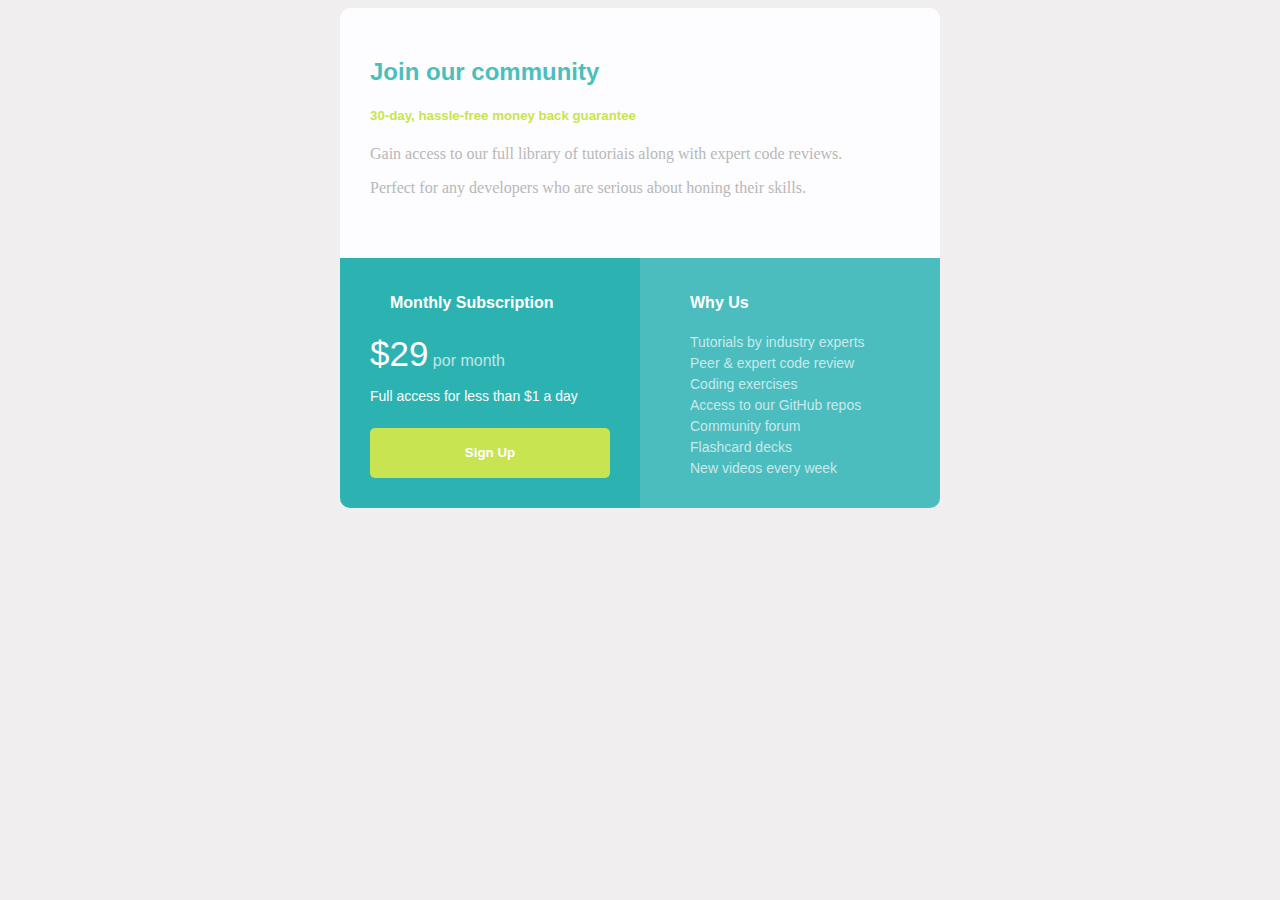
<file: index.html>
<!DOCTYPE html>
<html lang="pt-br">

<head>
    <meta charset="UTF-8">
    <meta http-equiv="X-UA-Compatible" content="IE=edge">
    <meta name="viewport" content="width=device-width, initial-scale=1.0">
    <link rel="stylesheet" href="style.css">
    <title>Grid de Preço</title>
</head>

<body>
    <div class="limite">
        <section class="bloco1">
            <div class="b1">
                <h2>Join our community</h2>
                <h5>30-day, hassle-free money back guarantee</h5>
                <div class="txt1">
                    <p>Gain access to our full library of tutoriais along with expert code reviews.</p>
                    <p>Perfect for any developers who are serious about honing their skills.
                    </p>
                </div>
            </div>
        </section>
        <section class="bloco2">
            <div class="b2">
                <h4>Monthly Subscription</h4>
                <div class="preco">
                    <p class="big">$29</p>
                    <p class="min">por month</p>
                </div>
                <p class="min2">Full access for less than $1 a day</p>
                <a href="https://www.w3schools.com/">
                    <input type="button" value="Sign Up"></a>
            </div>
        </section>
        <section class="bloco3">
            <div class="b3">
                <h4>Why Us</h4>
                <ul>
                    <li>Tutorials by industry experts</li>
                    <li>Peer & expert code review</li>
                    <li>Coding exercises</li>
                    <li>Access to our GitHub repos</li>
                    <li>Community forum</li>
                    <li>Flashcard decks</li>
                    <li>New videos every week</li>
                    </li>
            </div>
        </section>
    </div>

</body>

</html>
</file>
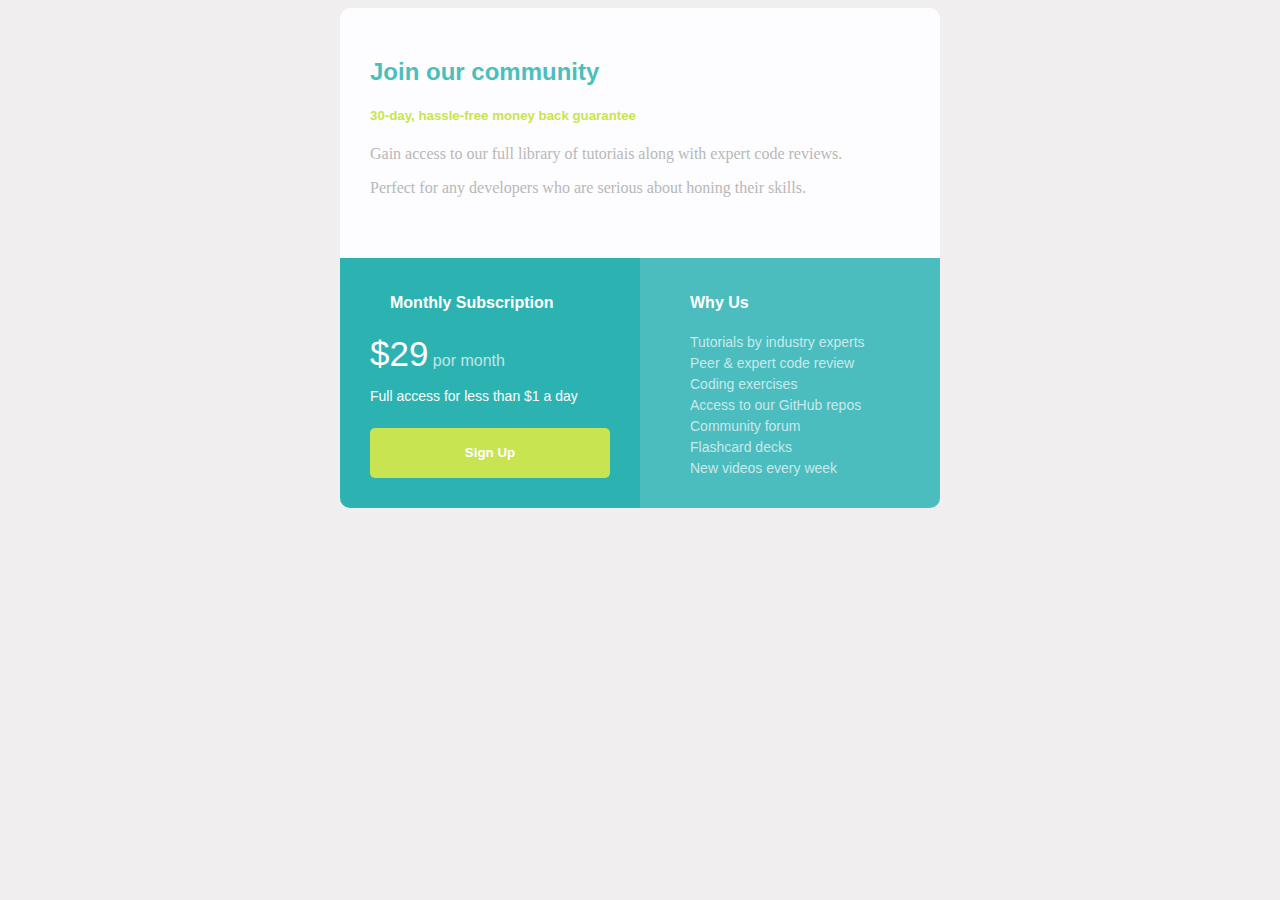
<file: Grid de Preço/index.html>
<!DOCTYPE html>
<html lang="pt-br">

<head>
    <meta charset="UTF-8">
    <meta http-equiv="X-UA-Compatible" content="IE=edge">
    <meta name="viewport" content="width=device-width, initial-scale=1.0">
    <link rel="stylesheet" href="style.css">
    <title>Grid de Preço</title>
</head>

<body>
    <div class="limite">
        <section class="bloco1">
            <div class="b1">
                <h2>Join our community</h2>
                <h5>30-day, hassle-free money back guarantee</h5>
                <div class="txt1">
                    <p>Gain access to our full library of tutoriais along with expert code reviews.</p>
                    <p>Perfect for any developers who are serious about honing their skills.
                    </p>
                </div>
            </div>
        </section>
        <section class="bloco2">
            <div class="b2">
                <h4>Monthly Subscription</h4>
                <div class="preco">
                    <p class="big">$29</p>
                    <p class="min">por month</p>
                </div>
                <p class="min2">Full access for less than $1 a day</p>
                <a href="https://www.facebook.com/">
                    <input type="button" value="Sign Up"></a>
            </div>
        </section>
        <section class="bloco3">
            <div class="b3">
                <h4>Why Us</h4>
                <ul>
                    <li>Tutorials by industry experts</li>
                    <li>Peer & expert code review</li>
                    <li>Coding exercises</li>
                    <li>Access to our GitHub repos</li>
                    <li>Community forum</li>
                    <li>Flashcard decks</li>
                    <li>New videos every week</li>
                    </li>
            </div>
        </section>
    </div>

</body>

</html>
</file>
<file: style.css>
body{
    background-color: #f0eeef;
}
.limite{
    margin-left:auto;
    margin-right: auto;
    width: 600px;
    height: 500px;
    background-color: rgba(0, 0, 255, 0);
}
.bloco1{
    border-radius:10px 10px 0px 0px ;
    margin: 0;
    padding: 0;
    width: 600px;
    height: 250px;
    background-color: #fdfcfe;
}
.b1{
    padding: 30px;
}
h2{
    font-family:Verdana, Geneva, Tahoma, sans-serif;
    color: #4bbfba;
}
.bloco1 h5{
    font-family:Verdana, Geneva, Tahoma, sans-serif;
    color: #c8e451;

}
.txt1{
    color: #b8b8b8;
}
.bloco2{
    border-radius: 0px 0px 0px 10px;
    display: inline-block;
    width: 300px;
    height: 250px;
    background-color:#2cb3b1 ;
    color: #fdfcfe;
    font-family:Verdana, Geneva, Tahoma, sans-serif;
}
.b2{
    padding: 30px;
    padding-top: 15px;
}
.bloco2 h4{
    font-family:Verdana, Geneva, Tahoma, sans-serif;
}
.preco p{
    display: inline;
}
.big{
    font-size: 35px;
}
.min{
    color: #fdfcfeb6;
}
.min2{
    font-size: 14px;
}
input{
    background-color:#c8e451 ;
    border: none;
    border-radius: 5px;
    width: 240px;
    height: 50px;
    margin-top: 10px;
    font-family: Verdana, Geneva, Tahoma, sans-serif;;
    font-weight: bold;
    color: white;
    cursor: pointer;
}
.bloco3{
    border-radius: 0px 0px 10px 0px;
    float: right;
    width: 300px;
    height: 250px;
    background-color:#4bbdbf ;
}
.b3{
    padding: 30px;
    padding-top: 15px;
}

h4{
    font-family:Verdana, Geneva, Tahoma, sans-serif;
    color: white;
    padding-left:20px;
}
ul{
    list-style-type: none;
    padding-left: 20px;
    color: #fdfcfeb6;
    font-family: Verdana, Geneva, Tahoma, sans-serif;
    font-size: 14px;
}
li{
    margin-bottom: 5px;
}

@media screen and (max-width: 768px) {
    /*for desktop*/

    .limite{
        width: 250px;
    }
    .bloco1{
        width: 250px;
        height: 350px;
        margin-right: auto;
        margin-left: auto;
        border-radius: 5px;
        margin-bottom: 10px;
        margin-top: 20px;
    }
    .bloco2{
        border-radius: 5px;
        width: 250px;
        height: 350px;
        margin-bottom: 10px;
    }
    .bloco2 h4{
        font-size: 25px;
        text-align:left;
        padding:0 ;
    }

    input{
        margin-left: auto;
        margin-right: auto;
        width: 190px;
        margin-top: 10;        
    }

    .bloco3{
        border-radius: 5px;
        width: 250px;
        height: 350px;
        margin-bottom: 20px;
    }
    .bloco3 h4{
        font-size: 25px;
    }
    .bloco3 h4 ul{
        padding: 0px;
    }
    
}
</file>
<file: Grid de Preço/style.css>
body{
    background-color: #f0eeef;
}
.limite{
    margin-left:auto;
    margin-right: auto;
    width: 600px;
    height: 500px;
    background-color: rgba(0, 0, 255, 0);
}
.bloco1{
    border-radius:10px 10px 0px 0px ;
    margin: 0;
    padding: 0;
    width: 600px;
    height: 250px;
    background-color: #fdfcfe;
}
.b1{
    padding: 30px;
}
h2{
    font-family:Verdana, Geneva, Tahoma, sans-serif;
    color: #4bbfba;
}
.bloco1 h5{
    font-family:Verdana, Geneva, Tahoma, sans-serif;
    color: #c8e451;

}
.txt1{
    color: #b8b8b8;
}
.bloco2{
    border-radius: 0px 0px 0px 10px;
    display: inline-block;
    width: 300px;
    height: 250px;
    background-color:#2cb3b1 ;
    color: #fdfcfe;
    font-family:Verdana, Geneva, Tahoma, sans-serif;
}
.b2{
    padding: 30px;
    padding-top: 15px;
}
.bloco2 h4{
    font-family:Verdana, Geneva, Tahoma, sans-serif;
}
.preco p{
    display: inline;
}
.big{
    font-size: 35px;
}
.min{
    color: #fdfcfeb6;
}
.min2{
    font-size: 14px;
}
input{
    background-color:#c8e451 ;
    border: none;
    border-radius: 5px;
    width: 240px;
    height: 50px;
    margin-top: 10px;
    font-family: Verdana, Geneva, Tahoma, sans-serif;;
    font-weight: bold;
    color: white;
    cursor: pointer;
}
.bloco3{
    border-radius: 0px 0px 10px 0px;
    float: right;
    width: 300px;
    height: 250px;
    background-color:#4bbdbf ;
}
.b3{
    padding: 30px;
    padding-top: 15px;
}

h4{
    font-family:Verdana, Geneva, Tahoma, sans-serif;
    color: white;
    padding-left:20px;
}
ul{
    list-style-type: none;
    padding-left: 20px;
    color: #fdfcfeb6;
    font-family: Verdana, Geneva, Tahoma, sans-serif;
    font-size: 14px;
}
li{
    margin-bottom: 5px;
}

@media screen and (max-width: 768px) {
    /*for desktop*/

    .limite{
        width: 250px;
    }
    .bloco1{
        width: 250px;
        height: 350px;
        margin-right: auto;
        margin-left: auto;
        border-radius: 5px;
        margin-bottom: 10px;
        margin-top: 20px;
    }
    .bloco2{
        border-radius: 5px;
        width: 250px;
        height: 350px;
        margin-bottom: 10px;
    }
    .bloco2 h4{
        font-size: 25px;
        text-align:left;
        padding:0 ;
    }

    input{
        margin-left: auto;
        margin-right: auto;
        width: 190px;
        margin-top: 10;        
    }

    .bloco3{
        border-radius: 5px;
        width: 250px;
        height: 350px;
        margin-bottom: 20px;
    }
    .bloco3 h4{
        font-size: 25px;
    }
    .bloco3 h4 ul{
        padding: 0px;
    }
    
}
</file>
